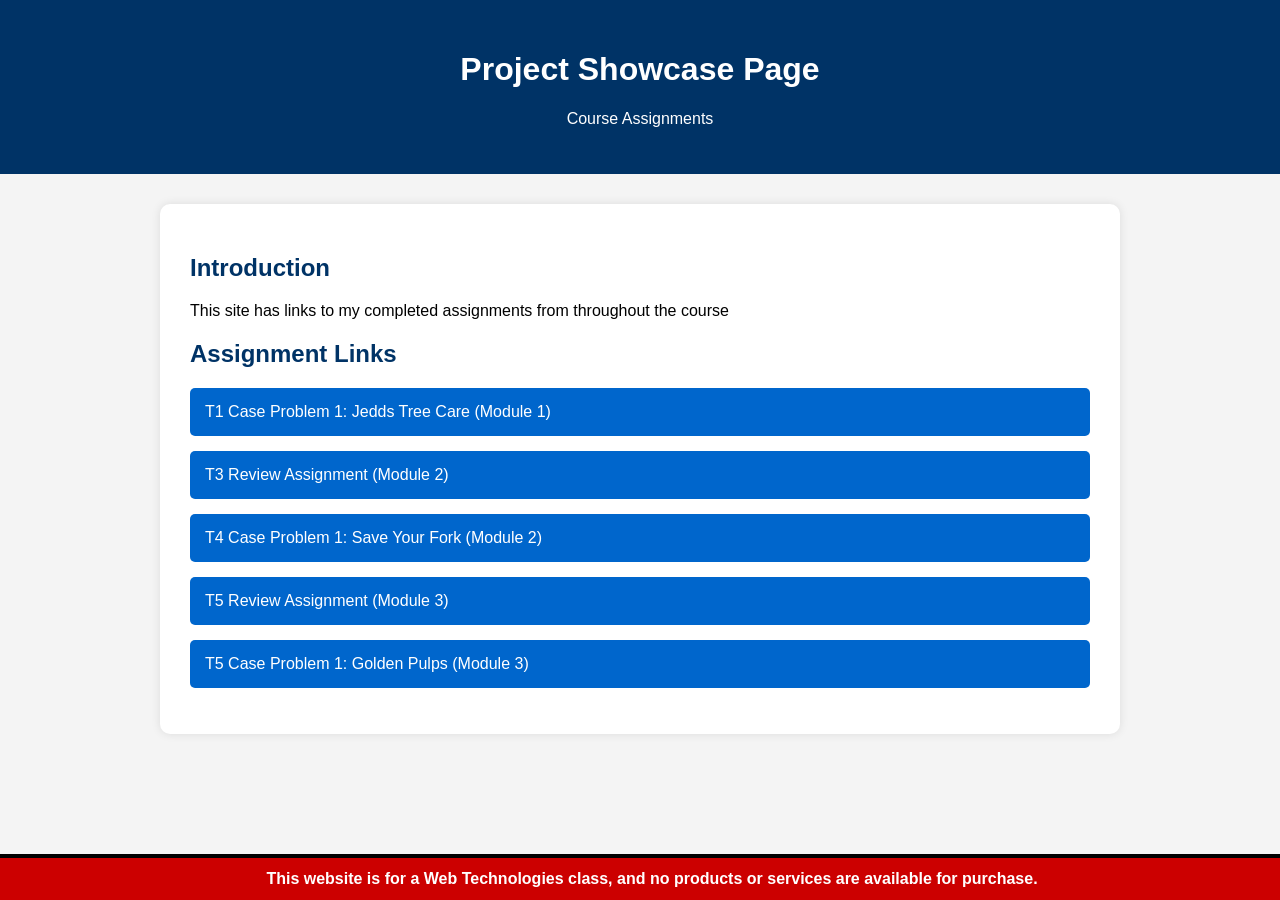
<file: index.html>
<html lang="en">
<head>
<meta charset="UTF-8">
<meta name="viewport" content="width=device-width, initial-scale=1.0">
<title>Web Technologies Portfolio</title>

<style>
    body {
        font-family: Arial, sans-serif;
        background-color: #f4f4f4;
        margin: 0;
        padding: 0;
    }

    header {
        background-color: #003366;
        color: white;
        text-align: center;
        padding: 30px;
    }

    main {
        max-width: 900px;
        margin: 30px auto;
        background: white;
        padding: 30px;
        border-radius: 10px;
        box-shadow: 0 0 10px rgba(0,0,0,.1);
    }

    h2 {
        color: #003366;
    }

    ul {
        list-style-type: none;
        padding: 0;
    }

    li {
        margin: 15px 0;
    }

    a {
        display: block;
        background-color: #0066cc;
        color: white;
        text-decoration: none;
        padding: 15px;
        border-radius: 5px;
        transition: background-color 0.3s;
    }

    a:hover {
        background-color: #004c99;
    }

    footer {
        position: fixed;
        bottom: 0;
        width: 100%;
        background-color: #cc0000;
        color: white;
        text-align: center;
        padding: 12px;
        font-weight: bold;
        border-top: 4px solid black;
    }
</style>
</head>

<body>

<header>
    <h1>Project Showcase Page</h1>
    <p>Course Assignments</p>
</header>

<main>

    <h2>Introduction</h2>

    <p>
        This site has links to my completed assignments from throughout the course
    </p>

    <h2>Assignment Links</h2>

 <ul>
    <li>
        <a href="T1/index.html">
            T1 Case Problem 1: Jedds Tree Care (Module 1)
        </a>
    </li>

    <li>
        <a href="T3/index.html">
            T3 Review Assignment (Module 2)
        </a>
    </li>

    <li>
        <a href="T4/index.html">
            T4 Case Problem 1: Save Your Fork (Module 2)
        </a>
    </li>

    <li>
        <a href="T5%20Review/index.html">
            T5 Review Assignment (Module 3)
        </a>
    </li>

    <li>
        <a href="T5/index.html">
            T5 Case Problem 1: Golden Pulps (Module 3)
        </a>
    </li>
</ul>

</main>

<footer>
    This website is for a Web Technologies class, and no products or services are available for purchase.
</footer>

</body>
<html>
</file>
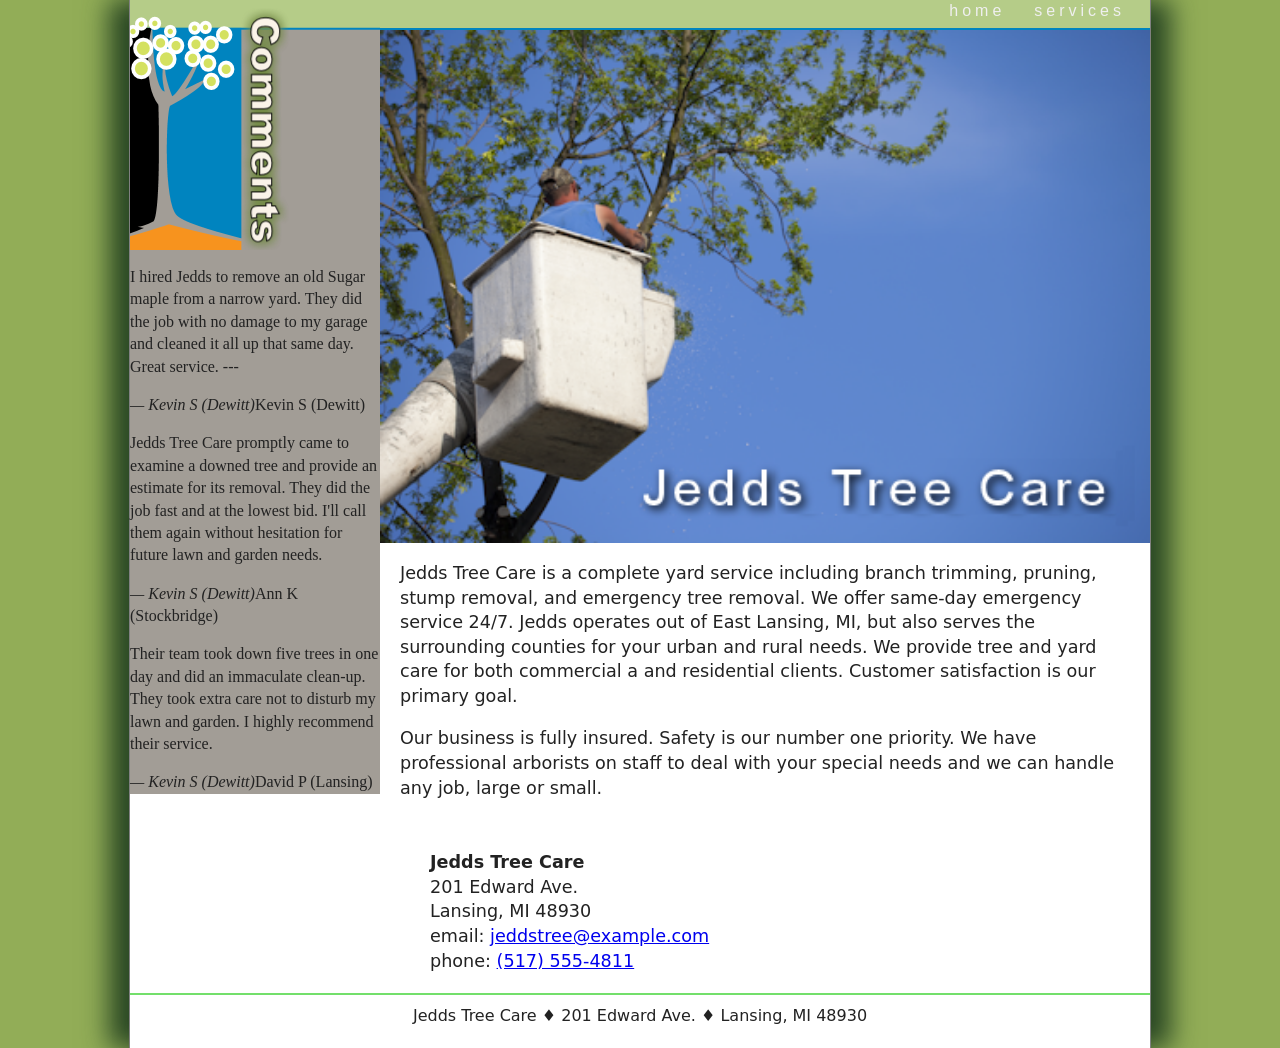
<file: T1/index.html>
<!doctype html>
<html lang="en">
<head>
    <meta charset="UTF-8">
    <title>Jedds Tree Care</title>
   
    <link href="jtc_base.css" rel="stylesheet">
    <link href="jtc_layout.css" rel="stylesheet">
</head>

</body>

    <header>
        <nav>
            <ul>
                <li><a href="jtc_index.html">home</a></li>
                <li><a href="jtc_services.html">services</a></li>
            </ul>
        </nav>
    </header>

    <aside>   
    
        <img src="jtc_comments.png" alt="Comments">

        <blackquote>
            <p>
                I hired Jedds to remove an old Sugar maple from a narrow yard. 
                They did the job with no damage to my garage and cleaned it all up 
                that same day. Great service.
---         </p>
                <cite>&mdash; Kevin S (Dewitt)</cite>Kevin S (Dewitt)
        </blackquote>

        <blackquote>
        
            <p>
                Jedds Tree Care promptly came to examine a downed tree and provide 
                an estimate for its removal. They did the job fast and at the lowest bid. 
                I'll call them again without hesitation for future lawn and garden needs.
            </p>
                <cite>&mdash; Kevin S (Dewitt)</cite>Ann K (Stockbridge)
        </blackquote>

        <blackquote>

            <p>
                Their team took down five trees in one day and did an immaculate clean-up. 
                They took extra care not to disturb my lawn and garden. I highly recommend 
                their service.
            </p>
                <cite>&mdash; Kevin S (Dewitt)</cite>David P (Lansing)
        </blackquote>

        



    </aside>

    <article>
 <header>
        <img src="jtc_photo1.png" alt="Jedds Tree Care">
    </header>

    <p>
        Jedds Tree Care is a complete yard service including branch trimming, pruning, 
        stump removal, and emergency tree removal. We offer same-day emergency service 24/7. 
        Jedds operates out of East Lansing, MI, but also serves the surrounding counties 
        for your urban and rural needs. We provide tree and yard care for both commercial 
a       and residential clients. Customer satisfaction is our primary goal.
    </p>

    <p>
        Our business is fully insured. Safety is our number one priority. We have 
        professional arborists on staff to deal with your special needs and we can 
        handle any job, large or small.
    </p>

    <address>
        <strong>Jedds Tree Care</strong><br>
        201 Edward Ave.<br>
        Lansing, MI 48930<br>
        email:
        <a href="mailto:jeddstree@example.com">
            jeddstree@example.com
        </a><br>
        phone:
        <a href="tel:+15175554811">
            (517) 555-4811
        </a>
    </address>
        
    </article>

    <footer>
    Jedds Tree Care &#9830; 201 Edward Ave. &#9830; Lansing, MI 48930
</footer>

</body>
</html>
<!--
    New Perspectives on HTML5 and CSS3, 8th Edition
    Tutorial 1
    Case Problem 1
    
    Jedds Tree Care Home Page
    Author: Alejandro Cueto
    Date:   5/25/26

    Filename: jtc_index.html
   -->

</head>

<body>

</body>

</html>
</file>
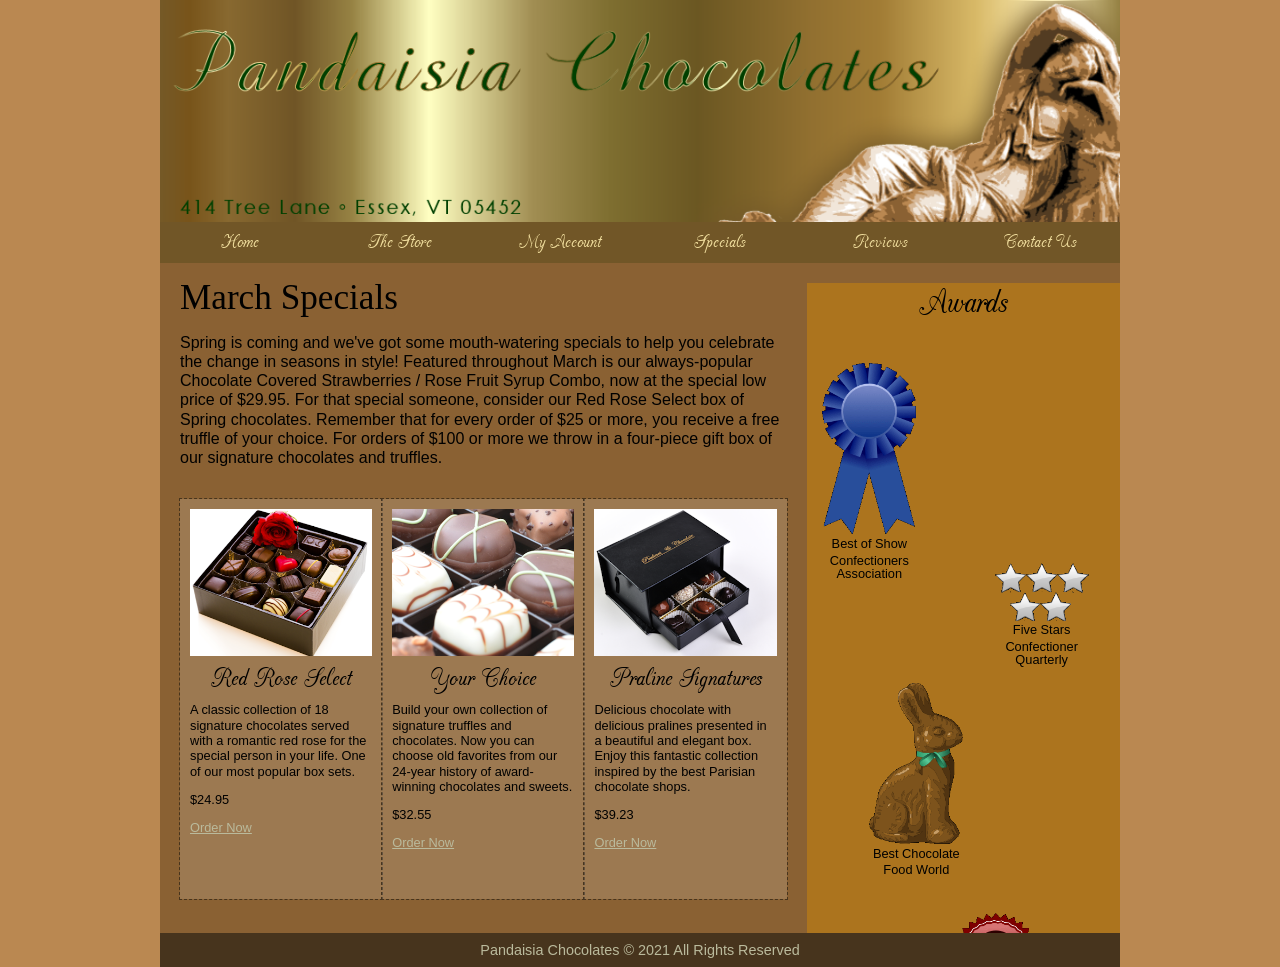
<file: T3/index.html>
<!DOCTYPE html>
<html lang="en">
<head>
   <meta charset="utf-8">
   <title>PC Specials</title>

   <link rel="stylesheet" href="pc_reset2.css">
   <link rel="stylesheet" href="pc_styles4.css">
   <link rel="stylesheet" href="pc_specials.css">
</head>
   <!--
   New Perspectives on HTML5 and CSS3, 8th Edition
   Tutorial 3
   Review Assignment
   
   Pandaisia Chocolates March Specials
   Author: Alejandro Cueto
   Date:   5/25/26
   
   Filename: pc_specials.html
   -->
   <meta charset="utf-8" />
   <title>Pandaisia Chocolates Monthly Specials</title>

</head>

<body>
   <header>
      <img src="pc_logo.png" alt="Pandaisia Chocolates" />
      <nav class="horizontal">
         <ul>
            <li><a href="pc_home.html">Home</a></li>
            <li><a href="#">The Store</a></li>
            <li><a href="#">My Account</a></li>
            <li><a href="#">Specials</a></li>
            <li><a href="#">Reviews</a></li>
            <li><a href="#">Contact Us</a></li>
         </ul>
      </nav>
   </header>
   
   <section id="main">
         <article id="intro">
            <h1>March Specials</h1>
            <p>Spring is coming and we've got some mouth-watering specials to help you celebrate
               the change in seasons in style! Featured throughout March is our always-popular
               Chocolate Covered Strawberries / Rose Fruit Syrup Combo, now at the special low
               price of $29.95. For that special someone, consider our Red Rose Select box of 
               Spring chocolates. Remember that for every order of $25 or more,
               you receive a free truffle of your choice. For orders of $100 or more we throw
               in a four-piece gift box of our signature chocolates and truffles.</p>
         </article>
         <section id="sub">
            <div class="specials">
               <img src="pc_photo7.png" alt="" />
               <h1>Red Rose Select</h1>
               <p>A classic collection of 18 signature chocolates served with a romantic 
                  red rose for the special person in your life. One of our most popular
                  box sets.</p>
               <p>$24.95</p>
               <p><a href="#">Order Now</a></p>
            </div>
            <div class="specials">
               <img src="pc_photo8.png" alt="" />
               <h1>Your Choice</h1>
               <p>Build your own collection of signature truffles
                  and chocolates. Now you can choose old favorites from our 24-year history
                  of award-winning chocolates and sweets.</p>
               <p>$32.55</p>
               <p><a href="#">Order Now</a></p>
            </div>
            <div class="specials">
               <img src="pc_photo9.png" alt="" />
               <h1>Praline Signatures</h1>
               <p>Delicious chocolate with delicious pralines presented in a beautiful
                  and elegant box. Enjoy this fantastic collection inspired by the best
                  Parisian chocolate shops.</p>
               <p>$39.23</p>
               <p><a href="#">Order Now</a></p>
            </div>
         </section>
      </section>
   
      <aside>
         <h1>Awards</h1>
         <div id="award1">
            <img src="pc_award1.png" alt="" />
            <p>Best of Show</p>
            <p>Confectioners Association</p>
         </div>
         <div id="award2">
            <img src="pc_award2.png" alt="" />
            <p>Five Stars</p>
            <p>Confectioner Quarterly</p>
         </div>
         <div id="award3">
            <img src="pc_award3.png" alt="" />
            <p>Best Chocolate</p>
            <p>Food World</p>
         </div>
         <div id="award4">
            <img src="pc_award4.png" alt="" />
            <p>Best Chocolate</p>
            <p>Choco-Fest</p>
         </div>
         <div id="award5">
            <img src="pc_award4.png" alt="" />
            <p>Best Dessert</p>
            <p>Choco-Fest</p>
         </div>
      </aside>
   
   <footer>
      Pandaisia Chocolates &copy; 2021 All Rights Reserved
   </footer>
</body>
</html>
</file>
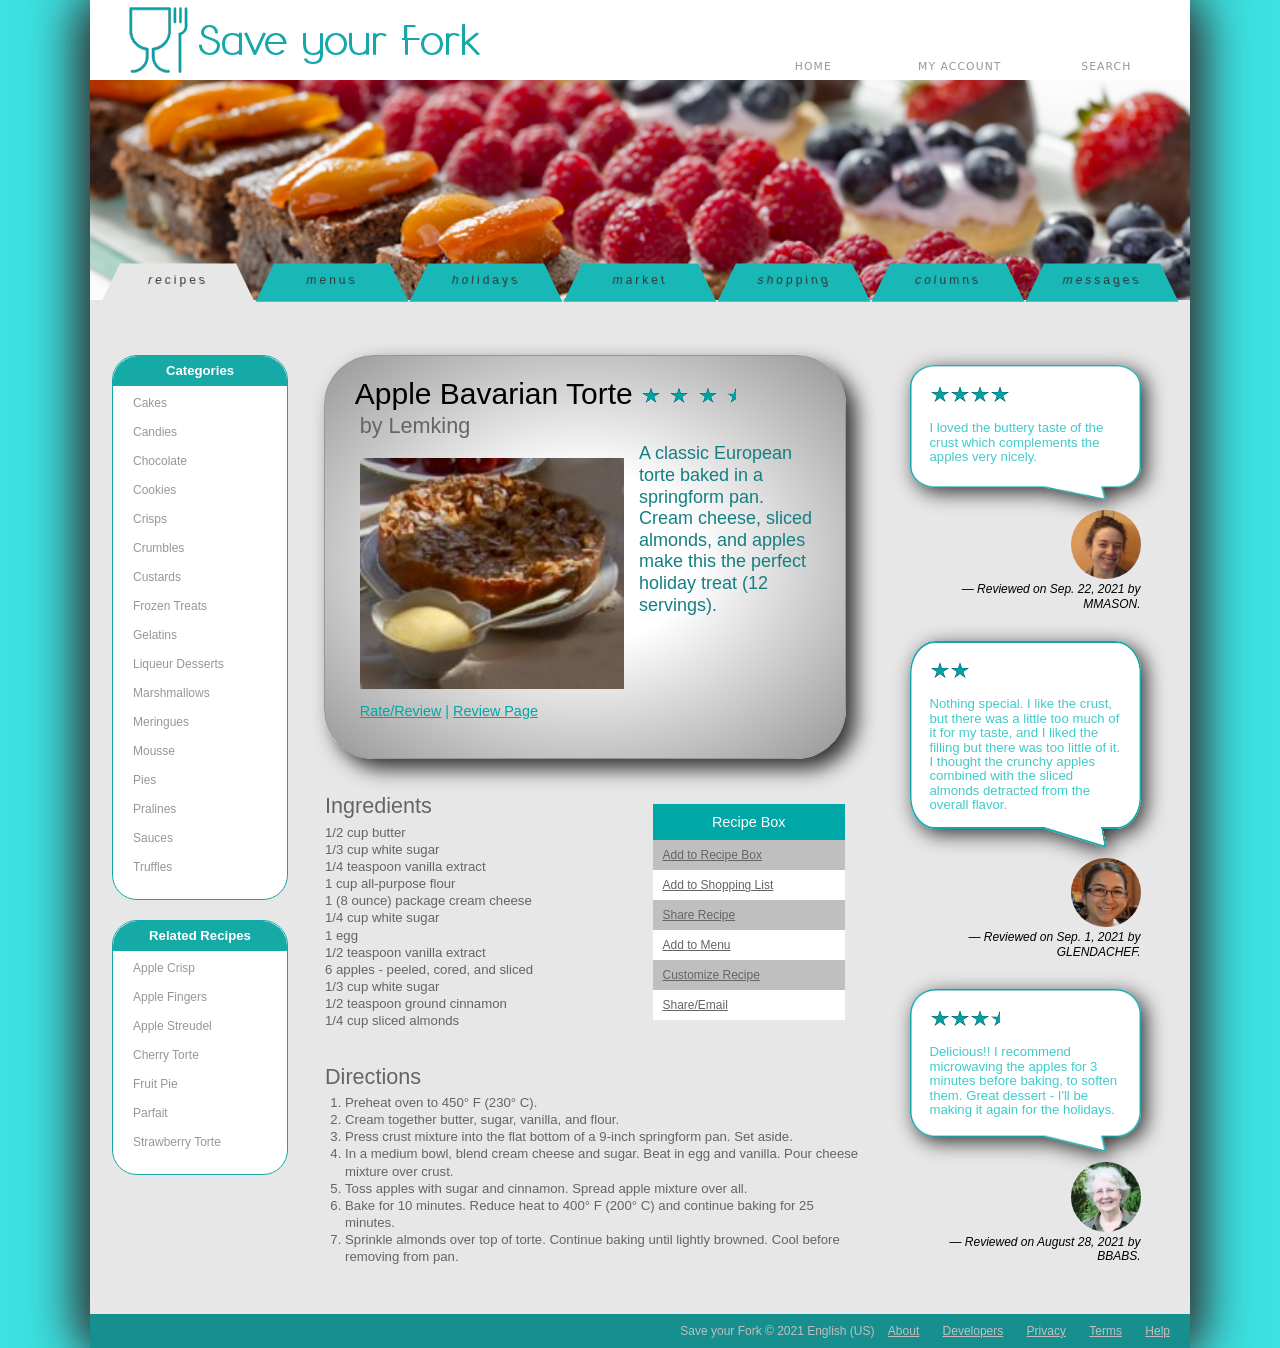
<file: T4/index.html>
<!DOCTYPE html>
<html lang="en">
<head>

<link href="sf_base.css" rel="stylesheet" />
<link href="sf_layout.css" rel="stylesheet" />
<link href="sf_effects.css" rel="stylesheet" />
   <!--
    New Perspectives on HTML5 and CSS3, 8th Edition
    Tutorial 4
    Case Problem 1
    
    Save your Fork Sample Recipe
    Author: Alejandro Cueto
    Date:    5/26/26

    Filename: sf_torte.html
   -->
   
   <meta charset="utf-8" />
   <title>Save your Fork: Apple Bavarian Torte</title>

</head>

<body>
   <header>
      <img src="sf_logo.png" alt="Save your Fork" />
      <nav class="toplinks">
         <ul>
            <li><a href="#">HOME</a></li>
            <li><a href="#">MY ACCOUNT</a></li>
            <li><a href="#">SEARCH</a></li>
         </ul>
      </nav>
      <nav class="tabs">
         <ul>
            <li><a href="#">recipes</a></li>
            <li><a href="#">menus</a></li>
            <li><a href="#">holidays</a></li>
            <li><a href="#">market</a></li>
            <li><a href="#">shopping</a></li>
            <li><a href="#">columns</a></li>
            <li><a href="#">messages</a></li>
         </ul>
      </nav>
   </header>
   <section id="left">
      <nav class="vertical">
         <h1>Categories</h1>
         <ul>
            <li><a href="#">Cakes</a></li>
            <li><a href="#">Candies</a></li>
            <li><a href="#">Chocolate</a></li>
            <li><a href="#">Cookies</a></li>
            <li><a href="#">Crisps</a></li>
            <li><a href="#">Crumbles</a></li>
            <li><a href="#">Custards</a></li>
            <li><a href="#">Frozen Treats</a></li>
            <li><a href="#">Gelatins</a></li>
            <li><a href="#">Liqueur Desserts</a></li>
            <li><a href="#">Marshmallows</a></li>
            <li><a href="#">Meringues</a></li>
            <li><a href="#">Mousse</a></li>
            <li><a href="#">Pies</a></li>
            <li><a href="#">Pralines</a></li>
            <li><a href="#">Sauces</a></li>
            <li><a href="#">Truffles</a></li>
         </ul>
      </nav>
      <nav class="vertical">
         <h1>Related Recipes</h1>
         <ul>
            <li><a href="#">Apple Crisp</a></li>
            <li><a href="#">Apple Fingers</a></li>
            <li><a href="#">Apple Streudel</a></li>
            <li><a href="#">Cherry Torte</a></li>
            <li><a href="#">Fruit Pie</a></li>
            <li><a href="#">Parfait</a></li>
            <li><a href="#">Strawberry Torte</a></li>
         </ul>
      </nav>
   </section>
   <section id="center">
      <article>
         <header>
            <h1>Apple Bavarian Torte 
                <img src="sf_star.png" alt="3 1/2 stars" /> 
                <img src="sf_star.png" alt="" /> 
                <img src="sf_star.png" alt="" /> 
                <img src="sf_halfstar.png" alt="" />
            </h1>
            <h2>by Lemking</h2>
         </header>
         <img id="dishimg" src="sf_torte.png" alt="Torte image" />
         <p>A classic European torte baked in a springform pan. Cream cheese, 
            sliced almonds, and apples make this the perfect holiday treat 
            (12 servings).</p>
         <p><a href="#">Rate/Review</a> | <a href="#">Review Page</a></p>
      </article>
      <aside>
         <h1>Recipe Box</h1>
         <ul>
            <li><a href="#">Add to Recipe Box</a></li>
            <li><a href="#">Add to Shopping List</a></li>
            <li><a href="#">Share Recipe</a></li>
            <li><a href="#">Add to Menu</a></li>
            <li><a href="#">Customize Recipe</a></li>
            <li><a href="#">Share/Email</a></li>
         </ul>
      </aside>
      <h2>Ingredients</h2>
      <ul>
         <li>1/2 cup butter</li>
         <li>1/3 cup white sugar</li>
         <li>1/4 teaspoon vanilla extract</li>
         <li>1 cup all-purpose flour</li>
         <li>1 (8 ounce) package cream cheese</li>
         <li>1/4 cup white sugar</li>
         <li>1 egg</li>
         <li>1/2 teaspoon vanilla extract</li>
         <li>6 apples - peeled, cored, and sliced</li>
         <li>1/3 cup white sugar</li>
         <li>1/2 teaspoon ground cinnamon</li>
         <li>1/4 cup sliced almonds</li>
      </ul>
      <h2>Directions</h2>
      <ol>
         <li>Preheat oven to 450&deg; F (230&deg; C).</li>
         <li>Cream together butter, sugar, vanilla, and flour.</li>
         <li>Press crust mixture into the flat bottom of a 9-inch springform pan. 
            Set aside.</li>
         <li>In a medium bowl, blend cream cheese and sugar. Beat in egg and vanilla.
            Pour cheese mixture over crust.</li>
         <li>Toss apples with sugar and cinnamon. Spread apple 
            mixture over all.</li>
         <li>Bake for 10 minutes. Reduce heat to 400&deg; F (200&deg; C) and continue 
            baking for 25 minutes.</li>
         <li>Sprinkle almonds over top of torte. Continue baking until lightly browned.
            Cool before removing from pan.</li>
      </ol>
   </section>
   <section id="right">
      <blockquote>
         <p><img src="sf_star.png" alt="4 stars" /><img src="sf_star.png" alt="" /><img src="sf_star.png" alt="" /><img src="sf_star.png" alt="" /></p>
         <p>I loved the buttery taste of the crust which complements the apples 
            very nicely.</p>
      </blockquote>
      <cite> <img src="sf_reviewer1.png" alt="" /><br />
      &mdash; Reviewed on Sep. 22, 2021 by MMASON. </cite>
      <blockquote>
         <p><img src="sf_star.png" alt="2 stars" /><img src="sf_star.png" alt="" /></p>
         <p>Nothing special. I like the crust, but there was a little too much 
            of it for my taste, and I liked the filling but there was too little 
            of it. I thought the crunchy apples combined with the sliced almonds 
            detracted from the overall flavor.</p>
      </blockquote>
      <cite> <img src="sf_reviewer2.png" alt="" /><br />
      &mdash; Reviewed on Sep. 1, 2021 by GLENDACHEF. </cite>
      <blockquote>
         <p><img src="sf_star.png" alt="3 1/2 stars" /><img src="sf_star.png" alt="" /><img src="sf_star.png" alt="" /><img src="sf_halfstar.png" alt="" /></p>
         <p>Delicious!! I recommend microwaving the apples for 3 minutes 
            before baking, to soften them. Great dessert - I'll be making it again 
            for the holidays.</p>
      </blockquote>
      <cite> <img src="sf_reviewer3.png" alt="" /><br />
      &mdash; Reviewed on August 28, 2021 by BBABS. </cite> </section>
   <footer>
      Save your Fork &copy; 2021 English (US) <span> <a href="#">About</a> <a href="#">Developers</a> <a href="#">Privacy</a> <a href="#">Terms</a> <a href="#">Help</a> </span>
   </footer>
</body>
</html>
</file>
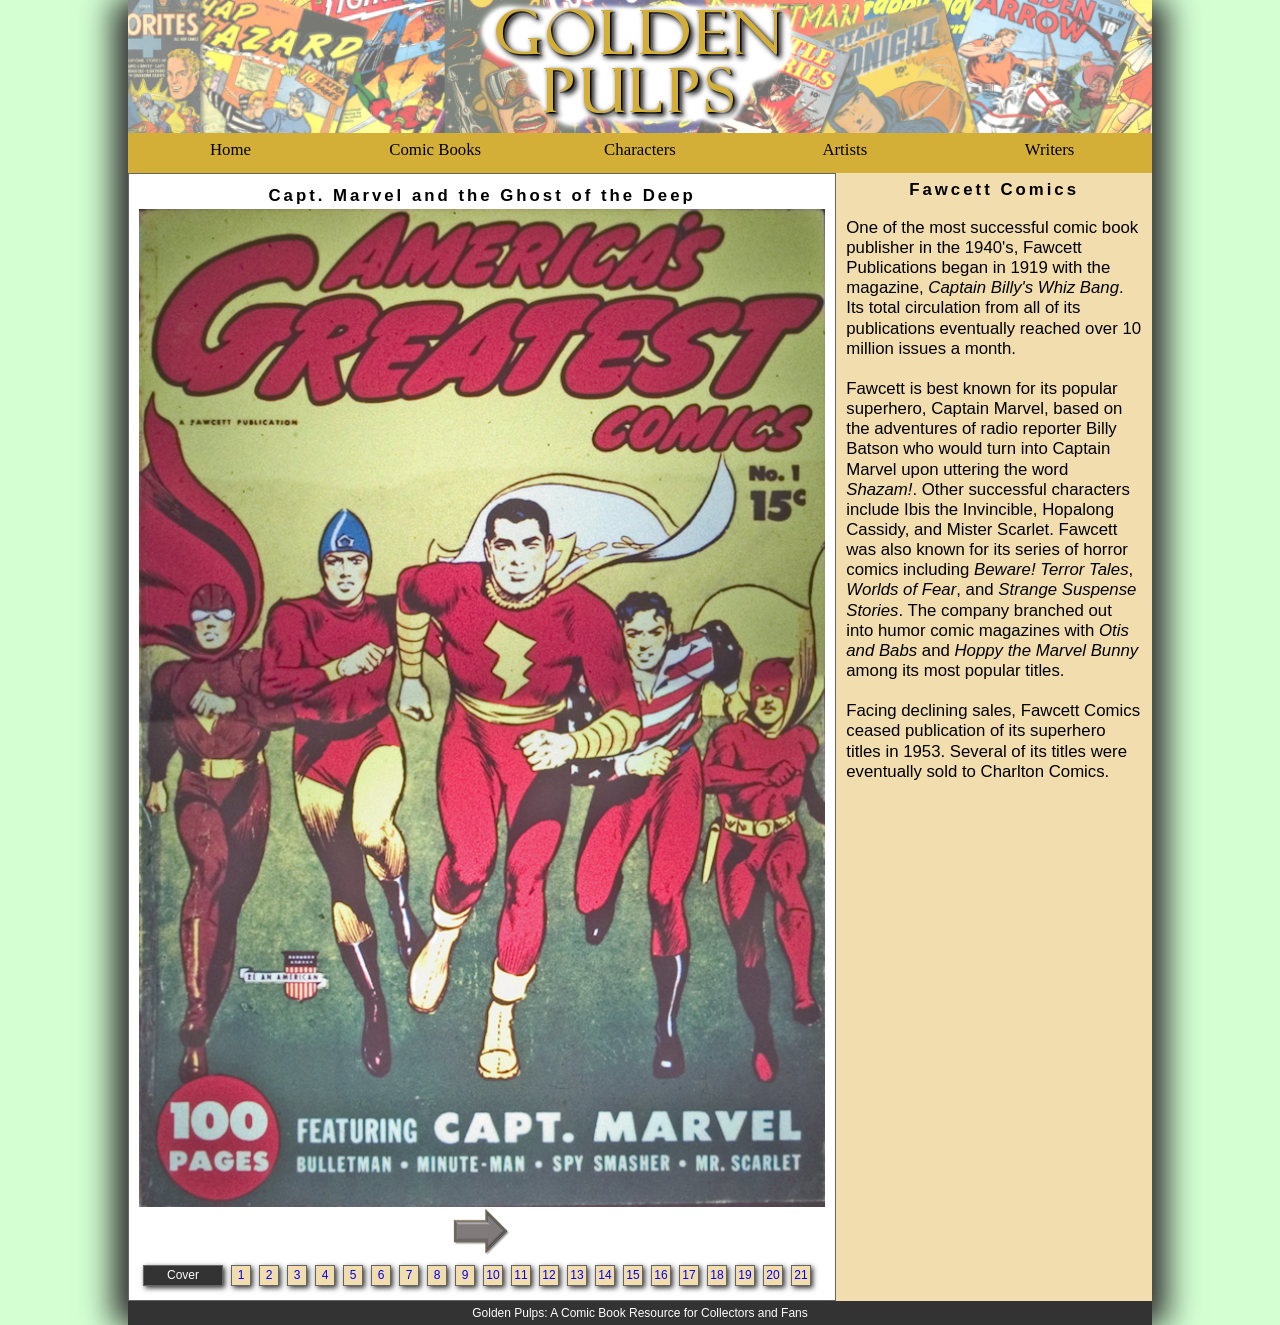
<file: T5/index.html>
<!DOCTYPE html>
<html>
<head>
   <!--
      New Perspectives on HTML5 and CSS3, 7th Edition
      Tutorial 5
      Case Problem 1

      Ghost of the Deep Cover Page
      Author: Alejandro Cueto
      Date: 6/13/26

      Filename: gp_cover.html
   -->

   <meta charset="utf-8" />
   <meta name="viewport" content="width=device-width, initial-scale=1.0">

   <title>Ghost of the Deep Cover Page</title>

   <link href="gp_reset.css" rel="stylesheet" />
   <link href="gp_layout.css" rel="stylesheet" media="screen" />
   <link href="gp_print.css" rel="stylesheet" media="print" />
</head>
   <meta charset="utf-8" />
   <meta name="viewport" content="width=device-width, initial-scale=1.0">

   <title>Golden Pulps</title>

   <link href="gp_reset.css" rel="stylesheet" />
   <link href="gp_layout.css" rel="stylesheet" media="screen" />
   <link href="gp_print.css" rel="stylesheet" media="print" />
</head>
<body>
   <header>
      <img src="gp_logo.png" alt="Golden Pulp" />
   </header>
   
   <nav class="horizontal">
      <ul>
         <li><a href="#">Home</a></li>
         <li><a href="#">Comic Books</a></li>
         <li><a href="#">Characters</a></li>
         <li><a href="#">Artists</a></li>
         <li><a href="#">Writers</a></li>
      </ul>
   </nav>
   
   <section id="sheet">
      <h1>Capt. Marvel and the Ghost of the Deep</h1>
      
      <img src="gp_panel01.png" class="panel size1" alt="" /> 
      
      <footer>
         <nav id="arrows">
         <a href="gp_page1.html"><img src="gp_next.png" alt="next" /></a>
         </nav>

         <nav id="pages">
            <a href="gp_cover.html" id="current">Cover</a>
            <a href="gp_page1.html"> 1 </a><a href="gp_page2.html"> 2 </a><a href="gp_page3.html"> 3 </a>
            <a href="#"> 4 </a><a href="gp_page2.html"> 5 </a><a href="#"> 6 </a>   
            <a href="#"> 7 </a><a href="gp_page2.html"> 8 </a><a href="#"> 9 </a>  
            <a href="#"> 10 </a><a href="gp_page2.html"> 11 </a><a href="#"> 12 </a>  
            <a href="#"> 13 </a><a href="gp_page2.html"> 14 </a><a href="#"> 15 </a>  
            <a href="#"> 16 </a><a href="gp_page2.html"> 17 </a><a href="#"> 18 </a>  
            <a href="#"> 19 </a><a href="gp_page2.html"> 20 </a><a href="#"> 21 </a>               
         </nav> 
      </footer>
      
   </section>
     
   <article>
      <h1>Fawcett Comics</h1>
      <p>One of the most successful comic book publisher in the 1940's, Fawcett Publications 
         began in 1919 with the magazine, <cite>Captain Billy's Whiz Bang</cite>. Its total
         circulation from all of its publications eventually reached over 10 million issues
         a month.</p>
      <p>Fawcett is best known for its popular superhero, Captain Marvel, based on the
         adventures of radio reporter Billy Batson who would turn into Captain Marvel
         upon uttering the word <em>Shazam!</em>. Other successful characters include
         Ibis the Invincible, Hopalong Cassidy, and Mister Scarlet. Fawcett was also known 
         for its series of horror comics including <cite>Beware! Terror Tales</cite>, 
         <cite>Worlds of Fear</cite>, and <cite>Strange Suspense Stories</cite>. The
         company branched out into humor comic magazines with <cite>Otis and Babs</cite> 
         and <cite>Hoppy the Marvel Bunny</cite> among its most popular titles.</p>
      <p>Facing declining sales, Fawcett Comics ceased publication of its superhero
         titles in 1953. Several of its titles were eventually sold to Charlton
         Comics.</p>
   </article>
   
   <footer>
      Golden Pulps: A Comic Book Resource for Collectors and Fans
   </footer>
</body>
</html>
</file>
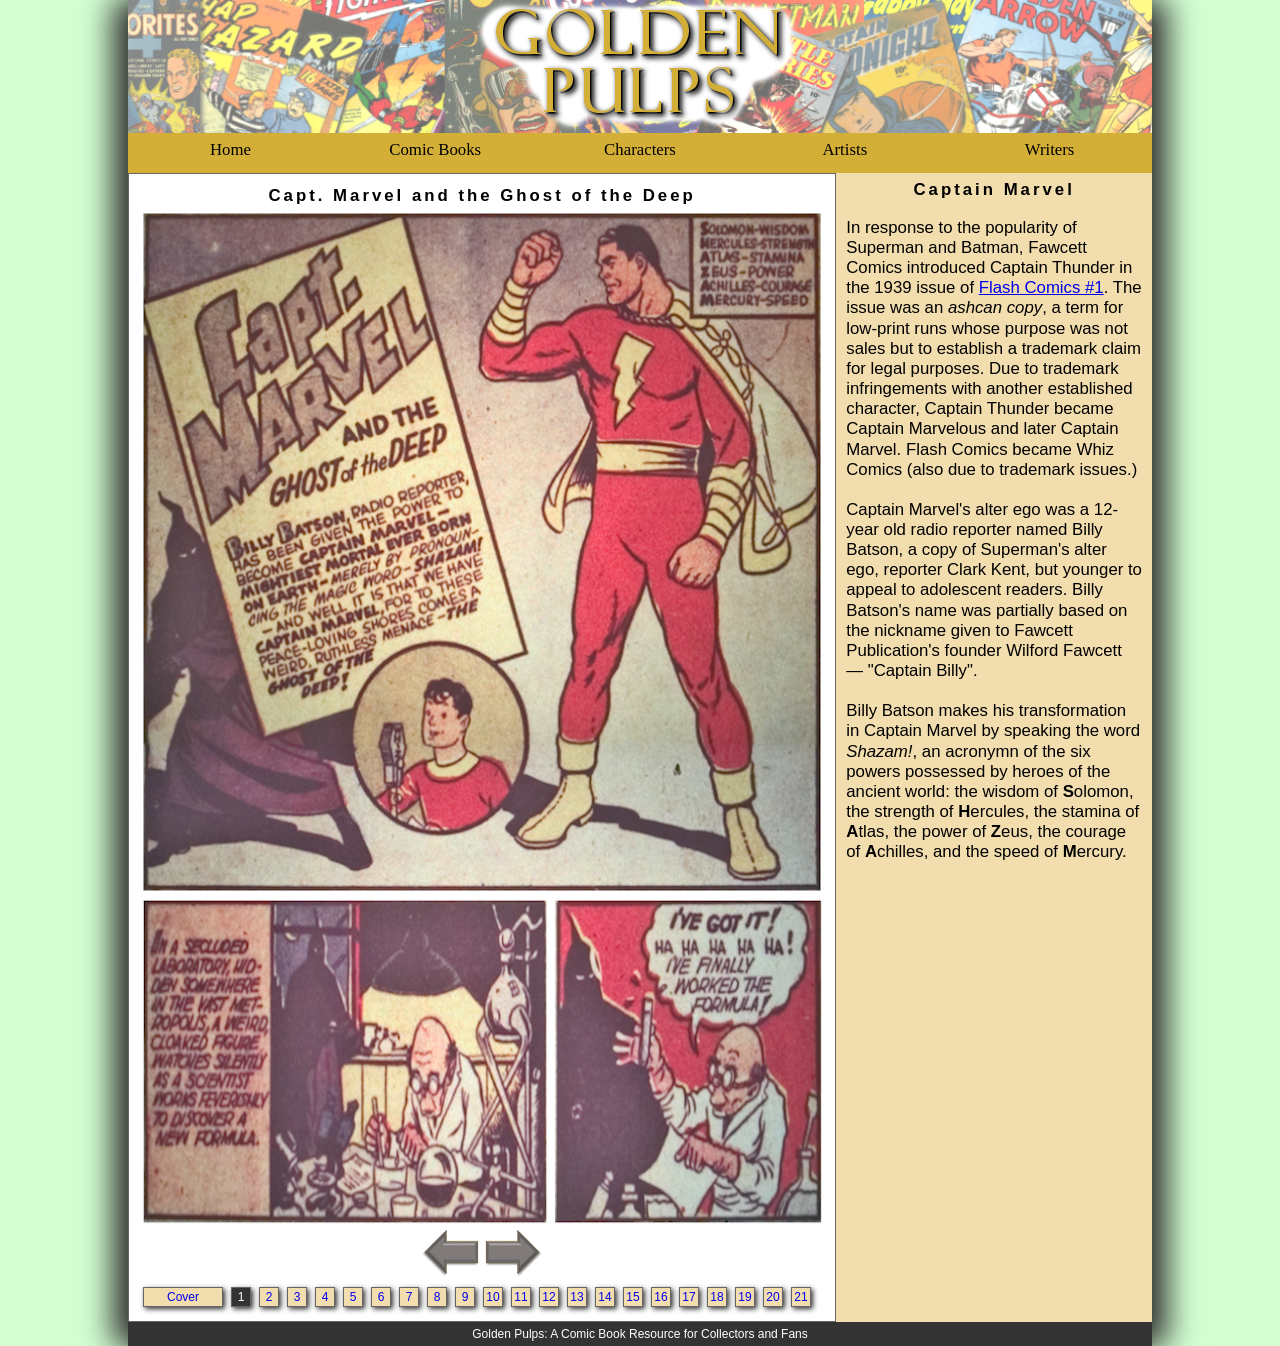
<file: T5/gp_page1.html>
<!DOCTYPE html>
<html>
<head>
   <!--
          New Perspectives on HTML5 and CSS3, 7th Edition
          Tutorial 5
          Case Problem 1
          
          Ghost of the Deep Page 1
          Author: Alejandro Cueto
          Date:   6/13/26  
      
          Filename: gp_page1.html
         -->
   
   <title>Ghost of the Deep Page 1</title>
   <meta charset="utf-8" />
   <meta charset="utf-8" />
   <meta name="viewport" content="width=device-width, initial-scale=1.0">

   <title>Golden Pulps</title>

   <link href="gp_reset.css" rel="stylesheet" />
   <link href="gp_layout.css" rel="stylesheet" media="screen" />
   <link href="gp_print.css" rel="stylesheet" media="print" />
</head>

<body>
   <header>
      <img src="gp_logo.png" alt="Golden Pulp" />
   </header>
   
   <nav class="horizontal">
      <ul>
         <li><a href="#">Home</a></li>
         <li><a href="#">Comic Books</a></li>
         <li><a href="#">Characters</a></li>
         <li><a href="#">Artists</a></li>
         <li><a href="#">Writers</a></li>
      </ul>
   </nav>
   
   <section id="sheet">
      <h1>Capt. Marvel and the Ghost of the Deep</h1>
      
      <img src="gp_panel02.png" class="panel size1" alt="" /> 
      <img src="gp_panel03.png" class="panel size2" alt="" /> 
      <img src="gp_panel04.png" class="panel size3" alt="" /> 
      
      <footer>
         <nav id="arrows">
         <a href="gp_cover.html"><img src="gp_prev.png" alt="prev" /></a>
         <a href="gp_page2.html"><img src="gp_next.png" alt="next" /></a>
         </nav>

         <nav id="pages">
            <a href="gp_cover.html">Cover</a>
            <a href="gp_page1.html" id="current"> 1 </a><a href="gp_page2.html"> 2 </a><a href="gp_page3.html"> 3 </a>
            <a href="#"> 4 </a><a href="#"> 5 </a><a href="#"> 6 </a>   
            <a href="#"> 7 </a><a href="#"> 8 </a><a href="#"> 9 </a>  
            <a href="#"> 10 </a><a href="#"> 11 </a><a href="#"> 12 </a>  
            <a href="#"> 13 </a><a href="#"> 14 </a><a href="#"> 15 </a>  
            <a href="#"> 16 </a><a href="#"> 17 </a><a href="#"> 18 </a>  
            <a href="#"> 19 </a><a href="#"> 20 </a><a href="#"> 21 </a>               
         </nav> 
      </footer>
      
   </section>
     
   <article>
      <h1>Captain Marvel</h1>
      <p>In response to the popularity of Superman and Batman, Fawcett Comics introduced
         Captain Thunder in the 1939 issue of <a href="#">Flash Comics #1</a>. The issue
         was an <em>ashcan copy</em>, a term for low-print runs whose purpose was not sales
         but to establish a trademark claim for legal purposes. Due to trademark infringements 
         with another established character, Captain Thunder became Captain Marvelous and later
         Captain Marvel. Flash Comics became Whiz Comics (also due to trademark issues.)</p>
      <p>Captain Marvel's alter ego was a 12-year old radio reporter named Billy Batson, a
         copy of Superman's alter ego, reporter Clark Kent, but younger to appeal to adolescent
         readers. Billy Batson's name was partially based on the nickname given to Fawcett Publication's
         founder Wilford Fawcett &mdash; "Captain Billy".</p>
      <p>Billy Batson makes his transformation in Captain Marvel by speaking the word <em>Shazam!</em>,
         an acronymn of the six powers possessed by heroes of the ancient world: the wisdom of
         <strong>S</strong>olomon, the strength of <strong>H</strong>ercules, the stamina of 
         <strong>A</strong>tlas, the power of <strong>Z</strong>eus, the courage of 
         <strong>A</strong>chilles, and the speed of <strong>M</strong>ercury.</p>
   </article>
   
   <footer>
      Golden Pulps: A Comic Book Resource for Collectors and Fans
   </footer>
</body>
</html>
</file>
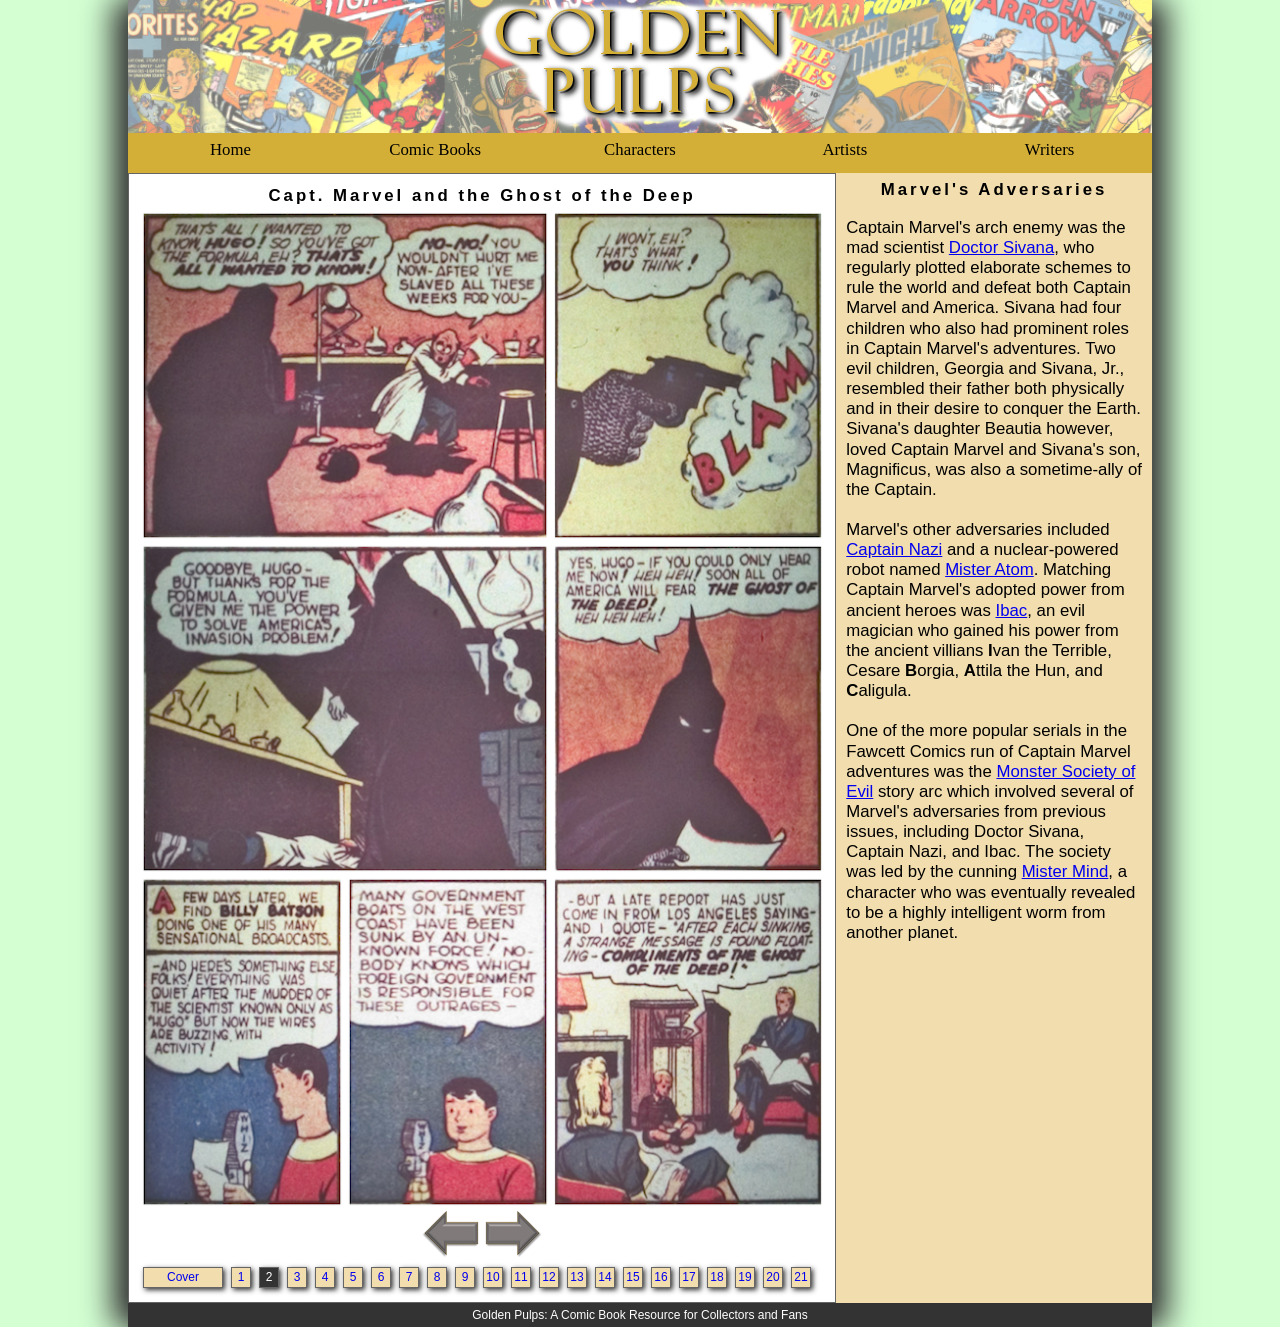
<file: T5/gp_page2.html>
<!DOCTYPE html>
<html>
<head>
   <!--
          New Perspectives on HTML5 and CSS3, 7th Edition
          Tutorial 5
          Case Problem 1
          
          Ghost of the Deep Page 2
          Author: Alejandro Cueto
          Date:   6/13/26 
      
          Filename: gp_page2.html
         -->
   
   <title>Ghost of the Deep Page 2</title>
   <meta charset="utf-8" />
   <meta charset="utf-8" />
   <meta name="viewport" content="width=device-width, initial-scale=1.0">

   <title>Golden Pulps</title>

   <link href="gp_reset.css" rel="stylesheet" />
   <link href="gp_layout.css" rel="stylesheet" media="screen" />
   <link href="gp_print.css" rel="stylesheet" media="print" />
</head>

<body>
   <header>
      <img src="gp_logo.png" alt="Golden Pulp" />
   </header>
   
   <nav class="horizontal">
      <ul>
         <li><a href="#">Home</a></li>
         <li><a href="#">Comic Books</a></li>
         <li><a href="#">Characters</a></li>
         <li><a href="#">Artists</a></li>
         <li><a href="#">Writers</a></li>
      </ul>
   </nav>
   
   <section id="sheet">
      <h1>Capt. Marvel and the Ghost of the Deep</h1>
      
      <img src="gp_panel05.png" class="panel size2" alt="" /> 
      <img src="gp_panel06.png" class="panel size3" alt="" /> 
      <img src="gp_panel07.png" class="panel size2" alt="" /> 
      <img src="gp_panel08.png" class="panel size3" alt="" /> 
      <img src="gp_panel09.png" class="panel size4" alt="" /> 
      <img src="gp_panel10.png" class="panel size4" alt="" /> 
      <img src="gp_panel11.png" class="panel size3" alt="" /> 

      
      <footer>
         <a href="gp_page1.html"><img src="gp_prev.png" alt="prev" /></a>
         <a href="gp_page3.html"><img src="gp_next.png" alt="next" /></a>
         
         <nav id="pages">
            <a href="gp_cover.html">Cover</a>
            <a href="gp_page1.html"> 1 </a><a href="gp_page2.html" id="current"> 2 </a><a href="gp_page3.html"> 3 </a>
            <a href="#"> 4 </a><a href="gp_page2.html"> 5 </a><a href="#"> 6 </a>   
            <a href="#"> 7 </a><a href="gp_page2.html"> 8 </a><a href="#"> 9 </a>  
            <a href="#"> 10 </a><a href="gp_page2.html"> 11 </a><a href="#"> 12 </a>  
            <a href="#"> 13 </a><a href="gp_page2.html"> 14 </a><a href="#"> 15 </a>  
            <a href="#"> 16 </a><a href="gp_page2.html"> 17 </a><a href="#"> 18 </a>  
            <a href="#"> 19 </a><a href="gp_page2.html"> 20 </a><a href="#"> 21 </a>               
         </nav> 
                  
      </footer>
   </section>
   
   <article>
      <h1>Marvel's Adversaries</h1>
      <p>Captain Marvel's arch enemy was the mad scientist <a href="#">Doctor Sivana</a>,
         who regularly plotted elaborate schemes to rule the world and defeat both
         Captain Marvel and America.
         Sivana had four children who also had prominent roles in Captain Marvel's adventures.
         Two evil children, Georgia and Sivana, Jr., resembled their father both physically
         and in their desire to conquer the Earth. Sivana's daughter Beautia however, loved
         Captain Marvel and Sivana's son, Magnificus, was also a sometime-ally of the
         Captain.</p>
      <p>Marvel's other adversaries included <a href="#">Captain Nazi</a> and a nuclear-powered
         robot named <a href="#">Mister Atom</a>. Matching Captain Marvel's adopted power from
         ancient heroes was <a href="#">Ibac</a>, an evil magician who gained his power from
         the ancient villians <strong>I</strong>van the Terrible, Cesare <strong>B</strong>orgia,
         <strong>A</strong>ttila the Hun, and <strong>C</strong>aligula.</p>
      <p>One of the more popular serials in the Fawcett Comics run of Captain Marvel adventures
         was the <a href="#">Monster Society of Evil</a> story arc which involved several
         of Marvel's adversaries from previous issues, including Doctor Sivana, Captain Nazi,
         and Ibac. The society was led by the cunning <a href="#">Mister Mind</a>, a character who was
         eventually revealed to be a highly intelligent worm from another planet.</p>
   </article>
   
   <footer>
      Golden Pulps: A Comic Book Resource for Collectors and Fans
   </footer>
</body>
</html>
</file>
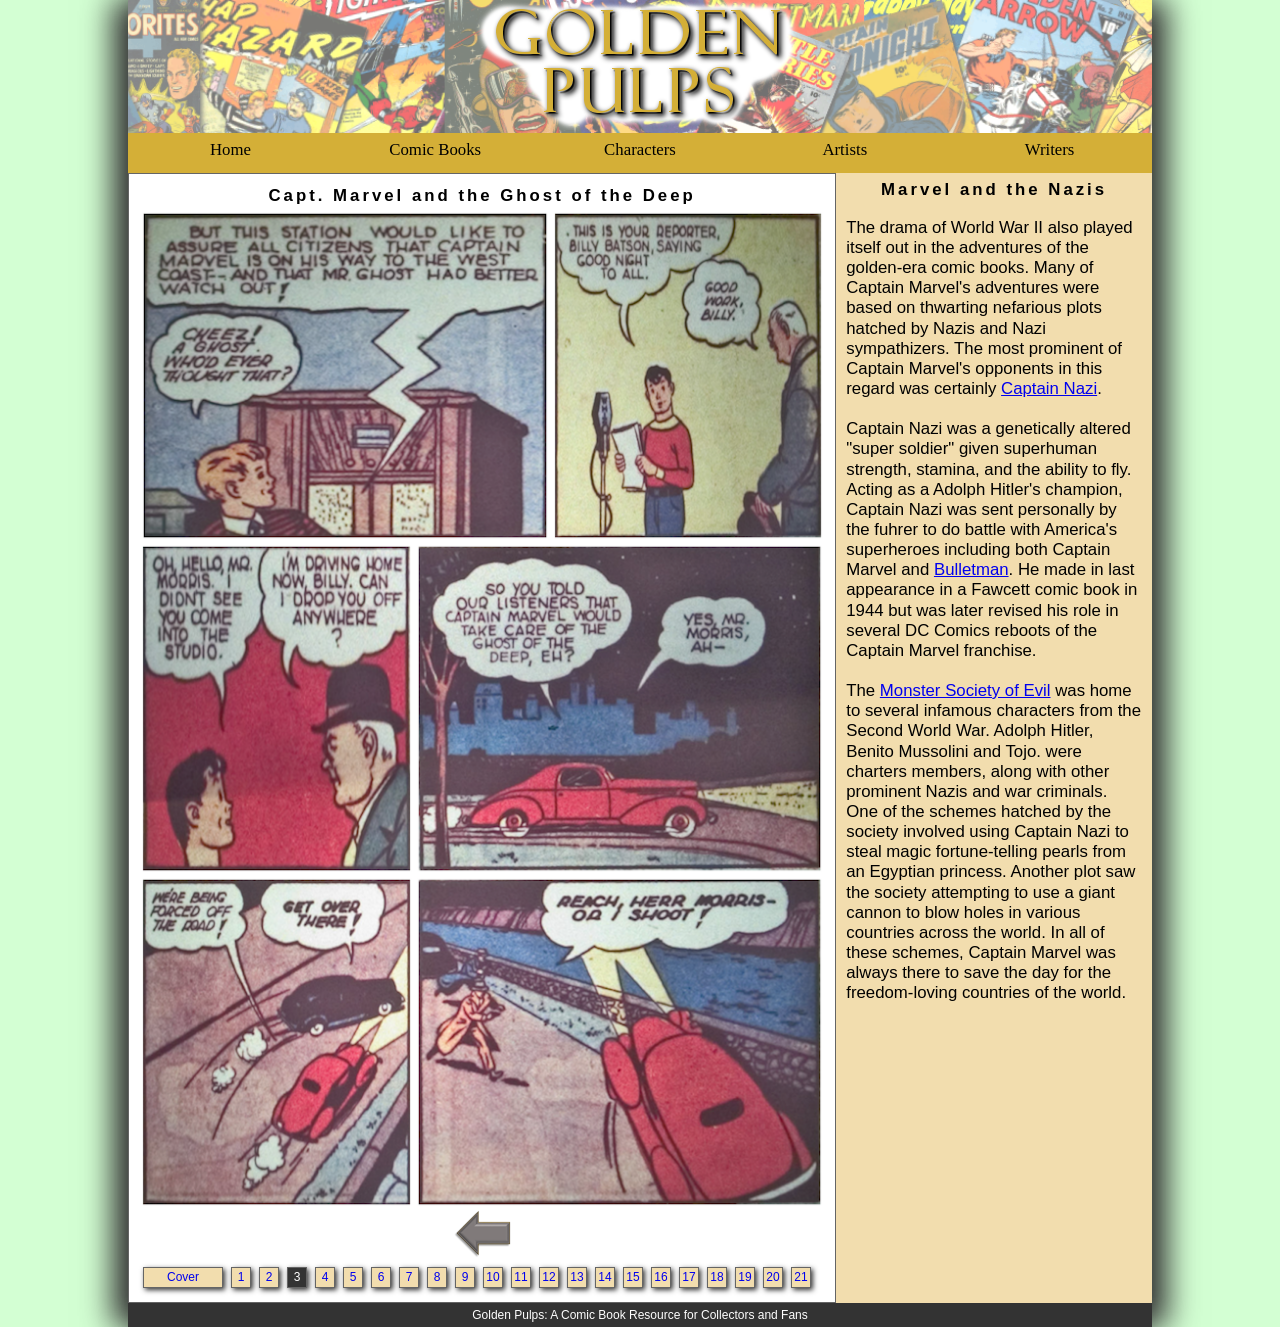
<file: T5/gp_page3.html>
<!DOCTYPE html>
<html>
<head>
   <!--
          New Perspectives on HTML5 and CSS3, 7th Edition
          Tutorial 5
          Case Problem 1
          
          Ghost of the Deep Page 3
          Author: Alejandro Cueto
          Date:   6/13/26   
      
          Filename: gp_page3.html
         -->
   
   <title>Ghost of the Deep Page 3</title>
   <meta charset="utf-8" />
   <meta charset="utf-8" />
   <meta name="viewport" content="width=device-width, initial-scale=1.0">

   <title>Golden Pulps</title>

   <link href="gp_reset.css" rel="stylesheet" />
   <link href="gp_layout.css" rel="stylesheet" media="screen" />
   <link href="gp_print.css" rel="stylesheet" media="print" />
</head>


<body>
   <header>
      <img src="gp_logo.png" alt="Golden Pulp" />
   </header>
   
   <nav class="horizontal">
      <ul>
         <li><a href="#">Home</a></li>
         <li><a href="#">Comic Books</a></li>
         <li><a href="#">Characters</a></li>
         <li><a href="#">Artists</a></li>
         <li><a href="#">Writers</a></li>
      </ul>
   </nav>
   
   <section id="sheet">
      <h1>Capt. Marvel and the Ghost of the Deep</h1>
      
      <img src="gp_panel12.png" class="panel size2" alt="" /> 
      <img src="gp_panel13.png" class="panel size3" alt="" /> 
      <img src="gp_panel14.png" class="panel size3" alt="" /> 
      <img src="gp_panel15.png" class="panel size2" alt="" />
      <img src="gp_panel16.png" class="panel size3" alt="" /> 
      <img src="gp_panel17.png" class="panel size2" alt="" /> 
      
      <footer>
         <a href="gp_page2.html"><img src="gp_prev.png" alt="prev" /></a>
         
         <nav id="pages">
            <a href="gp_cover.html">Cover</a>
            <a href="gp_page1.html"> 1 </a><a href="gp_page2.html"> 2 </a><a href="gp_page3.html" id="current"> 3 </a>
            <a href="#"> 4 </a><a href="gp_page2.html"> 5 </a><a href="#"> 6 </a>   
            <a href="#"> 7 </a><a href="gp_page2.html"> 8 </a><a href="#"> 9 </a>  
            <a href="#"> 10 </a><a href="gp_page2.html"> 11 </a><a href="#"> 12 </a>  
            <a href="#"> 13 </a><a href="gp_page2.html"> 14 </a><a href="#"> 15 </a>  
            <a href="#"> 16 </a><a href="gp_page2.html"> 17 </a><a href="#"> 18 </a>  
            <a href="#"> 19 </a><a href="gp_page2.html"> 20 </a><a href="#"> 21 </a>               
         </nav> 
                  
      </footer>
   </section>
   
   <article>
      <h1>Marvel and the Nazis</h1>
      <p>The drama of World War II also played itself out in the adventures of the golden-era
         comic books. Many of Captain Marvel's adventures were based on thwarting nefarious
         plots hatched by Nazis and Nazi sympathizers. The most prominent of Captain 
         Marvel's opponents in this regard was certainly <a href="#">Captain Nazi</a>.</p>
      <p>Captain Nazi was a genetically altered "super soldier" given superhuman strength,
         stamina, and the ability to fly. Acting as a Adolph Hitler's champion, Captain
         Nazi was sent personally by the fuhrer to do battle with America's superheroes
         including both Captain Marvel and <a href="#">Bulletman</a>. He made in last
         appearance in a Fawcett comic book in 1944 but was later revised his role in
         several DC Comics reboots of the Captain Marvel franchise.</p>
      <p>The <a href="#">Monster Society of Evil</a> was home to several infamous characters
         from the Second World War. Adolph Hitler, Benito Mussolini and Tojo.
         were charters members, along with other prominent Nazis and war criminals. 
         One of the schemes hatched by the society involved using
         Captain Nazi to steal magic fortune-telling pearls from an Egyptian princess.
         Another plot saw the society attempting to use a giant cannon to blow holes in
         various countries across the world. In all of these schemes, Captain Marvel was
         always there to save the day for the freedom-loving countries of the world.</p>
   </article>
   
   <footer>
      Golden Pulps: A Comic Book Resource for Collectors and Fans
   </footer>
</body>
</html>
</file>
<file: T1/jtc_base.css>
/*
   New Perspectives on HTML5 and CSS3, 8th Edition
   Tutorial 1
   Case Problem 1
   Filename: jtc_base.css

   This file contains the base styles used by all pages at JTC

*/


/* =============================================
	HTML5 structural elements
   =============================================
*/

article, aside, details, dl, figcaption, figure, footer, header, main, nav, section {
	display: block;
}


/* =============================================
	Default colors, margins and sizing
   =============================================
*/

html {
	font-size: 100%;
	-webkit-text-size-adjust: 100%;
	-ms-text-size-adjust: 100%;
}
html, button, input, select, textarea {
	font-family: serif;
	color: #222;
}
body {
	margin: 0;
	font-size: 1em;
	line-height: 1.4;
}


/* =============================================
	Hypertext links
   =============================================
*/

a {
	color: #00e;
}
a:visited {
	color: #551a8b;
}
a:hover {
	color: #06e;
}
a:focus {
	outline: thin dotted;
}
a:hover, a:active {
	outline: 0;
}


/* =============================================
	Default font styles
   =============================================
*/

abbr[title] {
	border-bottom: 1px dotted;
}
b, strong {
	font-weight: bold;
}
blockquote {
	margin: 1em 40px;
}
dfn {
	font-style: italic;
}
hr {
	display: block;
	height: 1px;
	border: 0;
	border-top: 1px solid #ccc;
	margin: 1em 0;
	padding: 0;
}
ins {
	background: #ff9;
	color: #000;
	text-decoration: none;
}
mark {
	background: #ff0;
	color: #000;
	font-style: italic;
	font-weight: bold;
}
pre, code, kbd, samp {
	font-family: monospace, serif;
	_font-family: 'courier new', monospace;
	font-size: 1em;
}
pre {
	white-space: pre;
	white-space: pre-wrap;
	word-wrap: break-word;
}
q {
	quotes: none;
}
q:before, q:after {
	content: "";
	content: none;
}
small {
	font-size: 85%;
}
sub, sup {
	font-size: 75%;
	line-height: 0;
	position: relative;
	vertical-align: baseline;
}
sup {
	top: -0.5em;
}
sub {
	bottom: -0.25em;
}


/* =============================================
	Default list styles
   =============================================
*/

ul, ol {
	margin: 1em 0;
	padding: 0 0 0 40px;
}
dd {
	margin: 0 0 0 40px;
}
nav ul, nav ol {
	list-style: none;
	list-style-image: none;
	margin: 0;
	padding: 0;
}


/* =============================================
	Default styles for images and media
   =============================================
*/

img {
	border: 0;
	-ms-interpolation-mode: bicubic;
	vertical-align: middle;
}
figure {
	margin: 0;
}



/* =============================================
	Default styles for web forms
   =============================================
*/

form {
	margin: 0;
}
fieldset {
	border: 0;
	margin: 0;
	padding: 0;
}
label {
	cursor: pointer;
}
legend {
	border: 0;
	padding: 0;
	white-space: normal;
}
button, input, select, textarea {
	font-size: 100%;
	margin: 0;
	vertical-align: baseline;
}
button, input {
	line-height: normal;
}
button, input[type="button"], input[type="reset"], input[type="submit"] {
	cursor: pointer;
	-webkit-appearance: button;
}
button[disabled], input[disabled] {
	cursor: default;
}
input[type="checkbox"], input[type="radio"] {
	box-sizing: border-box;
	padding: 0;

}
input[type="search"] {
	-webkit-appearance: textfield;
	-moz-box-sizing: content-box;
	-webkit-box-sizing: content-box;
	box-sizing: content-box;
}
input[type="search"]::-webkit-search-decoration, input[type="search"]::-webkit-search-cancel-button {
-webkit-appearance: none;
}
button::-moz-focus-inner, input::-moz-focus-inner {
border: 0;
padding: 0;
}
textarea {
	overflow: auto;
	vertical-align: top;
	resize: vertical;
}



/* =============================================
	Default styles for web tables
   =============================================
*/

table {
	border-collapse: collapse;
	border-spacing: 0;
}
td, th {
	vertical-align: top;
}
</file>
<file: T1/jtc_layout.css>
@charset "utf-8";
/*
   New Perspectives on HTML5 and CSS3, 8th Edition
   Tutorial 1
   Case Problem 1
   Filename: jtc_layout.css

   This file contains the layout styles used in the JTC website

*/

/* =============================================
	Base layout styles used by mobile devices
	up to 480px and cascaded to larger devices 
	unless superceded by other styles.
   =============================================
*/


html {
	height: 100%;
	margin: 0; padding: 0; border: 0;
}

body {
	margin: 0px auto auto auto;
	width: 100%;
	position: relative;
	background-color: white;
	border-left: 1px solid gray;
	border-right: 1px solid gray;
}


body > header nav {
	display: block;
	text-align: right;
	width: 100%;
	height: 28px;
	background-color: #b5cc88;
	border-bottom: 2px solid #0084bf;
}

body > header > nav ul li {
	display: inline;
	padding-right: 25px;
	font-family: Impact, Haettenschweiler, "Franklin Gothic Bold", "Arial Black", sans-serif;
	color: #EFEFEF;
}

body > header > nav ul li a {
	color: #EFEFEF;
	text-decoration: none;
	letter-spacing: 0.25em;
}

body > header > nav ul li a:visited {
	color: #EFEFEF;
}


body > header > nav ul li a:hover {
	color: #ffff80;
}

body > header > nav ul li a:active {
	color: #ffff80;
}

article {
	position: relative;
	display: block;
}

article header img {
	display: block;
	width: 100%;
}

article p {
    margin-left: 20px;
	margin-right: 20px;
	font-family: "Lucida Grande", "Lucida Sans Unicode", "Lucida Sans", "DejaVu Sans", Verdana, sans-serif;
	font-size: 0.9em;
}

article address {
	margin: 50px 0px 0px 50px;
	font-style: normal;
	font-family:"Lucida Grande", "Lucida Sans Unicode", "Lucida Sans", "DejaVu Sans", Verdana, sans-serif;
	padding-bottom: 20px;
	font-size: 0.9em;
}
	
aside {
	display: none;
}


body > h1 {
	font-size: 1.7em;
	font-family:Gotham, "Helvetica Neue", Helvetica, Arial, sans-serif;
	margin: 5px;
}

body > h2 {
	font-size: 1.1em;
	font-family:Gotham, "Helvetica Neue", Helvetica, Arial, sans-serif;
	margin-left: 15px;
}

body > p {
	font-size: 0.9em;
	font-family:Gotham, "Helvetica Neue", Helvetica, Arial, sans-serif;
	margin-left: 15px;
}

body > img {
	width: 100%;
}

footer {
	font-family:"Lucida Grande", "Lucida Sans Unicode", "Lucida Sans", "DejaVu Sans", Verdana, sans-serif;
	text-align: center;
	font-size: 0.7em;
	border-top: 2px solid #73DF6B;
	padding-top: 10px;
	padding-bottom: 20px;
}

/* =============================================
	Tablet layout styles used by devices
	601px to 768px and cascaded to larger 
	devices.
   =============================================
*/


@media only screen and (min-width: 601px) {

body {
	min-height: 100%;
}

body > header nav ul {
	position:absolute;
	top: 0;
	right: 0;
}

article {
	margin-left: 250px;
}

article p {
	font-size: 1.1em;
}


article header img {
	position: inherit;
	width: 100%;
	display: block;
}


aside {
	display: block;
	float: left;
	width: 250px;
	background-color: #a29d96;
	margin-top: -30px;
}

aside blockquote {
	width: 80%;
	color: white;
	margin: 10px auto 20px;
	font-family: "Lucida Grande", "Lucida Sans Unicode", "Lucida Sans", "DejaVu Sans", Verdana, sans-serif;
	font-size: 0.9em;
}

article address {
	font-size: 1.1em;
}

body > h1 {
	margin-left: 20px;
	font-size: 2.5em;
}

body > h2 {
	margin-left: 30px;
	font-size: 1.5em;
}

body > p {
	margin-left: 30px;
	font-size: 1em;
}

body > img {
	width: 50%;
	float: right;
	margin: 0px 10px 10px 10px;
}

footer {
	font-size: 1em;
}

}

/* =============================================
	Desktop layout styles used by  devices
	769px and larger.
   =============================================
*/

@media only screen and (min-width: 769px) {

html {
	background-color: #92ad57;
}

body {
	width: 90%;
	max-width: 1020px;
	-moz-box-shadow: rgba(31, 61, 31, 0.9) 20px 0px 25px,  rgba(31, 61, 31, 0.9) -20px 0px 25px;
	-webkit-box-shadow: rgba(31, 61, 31, 0.9) 20px 0px 25px,  rgba(31, 61, 31, 0.9) -20px 0px 25px;
	box-shadow: rgba(31, 61, 31, 0.9) 20px 0px 25px,  rgba(31, 61, 31, 0.9) -20px 0px 25px;
}

}
</file>
<file: T3/pc_styles4.css>
@charset "utf-8";

@font-face {
	font-family: Champagne;
	src: url(cac_champagne.woff) format('woff'),
	     url(cac_champagne.ttf) format('ttf');
}

/*
   New Perspectives on HTML5 and CSS3, 8th Edition
   Tutorial 3
   Review Assignment
   
   Typographical Style Sheet for the Pandaisia Chocolates Monthly Specials
   
   Filename: pc_styles4.css

*/

html {
   background-color: rgb(186, 136, 81);
}

/* Page Body Styles */
body {
   background-color: rgb(138, 97, 51);
   font-family: Verdana, Geneva, Arial, sans-serif;   
}


/* Horizontal Navigation List Styles */


nav.horizontal a {
   background-color: rgb(113, 86, 39);
   font-family: Champagne, cursive;
   font-size: 1.4em;
   line-height: 1.8em;
   text-align: center;
}  

nav.horizontal a:link, 
nav.horizontal a:visited {
   color: rgb(239, 220, 156);
}

nav.horizontal a:hover, 
nav.horizontal a:active {
   background-color: rgb(71, 52, 29);
}   

/* Section Styles */

section#main {
   padding-left: 20px;
}

/* Article Styles */

article > h1 {
   font-family: 'Times New Roman', Times, serif;
   font-size: 2.2em;
   font-weight: normal;
   margin: 0.5em 0;
}

article p {
   line-height: 1.2;
   margin-bottom: 2em;
}


/* Specials Styles */

div.specials {
   background-color: rgba(255, 255, 255, 0.15);
   padding: 10px;
}


div.specials h1 {
   font-family: Champagne, cursive;
   font-size: 1.8em;
   font-weight: normal;
   margin: 0.3em 0;
   text-align: center;
}

div.specials p {
   font-size: 0.8em;
   margin-bottom: 1em;
   line-height: 1.2;
}

div.specials a {
   color: rgb(186, 186, 156);
}


/* Award Styles */

aside {
   background-color: rgb(172, 116, 30);
   margin-top: 20px;
}

aside h1 {
   font-family: Champagne, cursive;
   font-size: 2.5em;
   font-weight: normal;
   text-align: center;
}



aside div p {
   font-size: 0.8em;
   text-align: center;
   margin: 0.3em 0;
}

aside div img {
   display: block;
   width: 100%;
}


/* Footer Styles */

footer {
	color: rgb(186, 186, 156);
	background-color: rgb(71, 52, 29);
	font-size: 0.9em;
	padding: 10px 0px;
	text-align: center;
}
</file>
<file: T3/pc_specials.css>
/*
   New Perspectives on HTML5 and CSS3, 8th Edition
   Tutorial 3
   Review Assignment
   
   Style Sheet for the Pandaisia Chocolates Monthly Specials
   Author: Alejandro Cueto
   Date:   5/25/26
   
   Filename: pc_specials.css

*/

/* Page Body Styles */

body {
   width: 95%;
   min-width: 640px;
   max-width: 960px;
   margin-left: auto;
   margin-right: auto;
}

/* Image Styles */

img {
   display: block;
   width: 100%;
}


/* Horizontal Navigation Styles */


nav.horizontal li {
   display: block;
   float: left;
   width: 16.66%;
}

nav.horizontal li a {
   display: block;
}


/* Grid Styles */

body {
   display: grid;
   grid-template-columns: 2fr 1fr;
   grid-column-gap: 20px;
}

header,
footer {
   grid-column: 1 / -1;
}

section#sub {
   display: grid;
   grid-template-columns: repeat(3, 1fr);
}



/* Specials Styles */

div.specials {
   min-height: 400px;
   outline: 1px dashed rgb(71, 52, 29);
}

/* Award Styles */

aside {
   position: relative;
   height: 650px;
   overflow: auto;
}

aside div {
   position: absolute;
   width: 30%;
}

#award1 {
   top: 80px;
   left: 5%;
}

#award2 {
   top: 280px;
   left: 60%;
}

#award3 {
   top: 400px;
   left: 20%;
}

#award4 {
   top: 630px;
   left: 45%;
}

#award5 {
   top: 750px;
   left: 5%;
}
</file>
<file: T4/sf_base.css>
@charset "utf-8";

/*
   New Perspectives on HTML5 and CSS3, 8th Edition
   Tutorial 4
   Case Problem 1
   
   Save your Fork Base Style Sheet
   
   Filename: sf_base.css

*/


/* Basic styles to be used with all devices and under all conditions */


address, article, aside, blockquote, body, cite, div, dl, dt, dd, em, figcaption, figure, footer, h1, h2, h3, h4, h5, h6, header, html, img, li, main, nav, nav a, ol, p, section, span, ul {
   margin: 0;
   padding: 0;
   border: 0;
   font-size: 100%;
   vertical-align: baseline;
   background: transparent;
   -webkit-box-sizing: border-box;
   -moz-box-sizing: border-box;
   box-sizing: border-box;
}

/* Set the default page element styles */

body {
   margin: 0px;
   width: 100%;
}

body {
   font-family: Verdana, Geneva, sans-serif;
   font-size: 100%;
   font-weight: inherit;
   line-height: 1.2em;
   margin: 0px;
   padding: 0px;
   text-decoration: none;
   vertical-align: baseline;
}

ul, ol {
   list-style: none;
}

nav ul {
   list-style: none;
   list-style-image: none;
}

nav a {
   text-decoration: none;
}
</file>
<file: T4/sf_layout.css>
@charset "utf-8";

/*
   New Perspectives on HTML5 and CSS3, 8th Edition
   Tutorial 4
   Case Problem 1
   
   Save your Fork Layout Styles

   Filename: sf_layout.css

*/

/* HTML and Body Styles */

html {
   background-color: rgb(61, 226, 226);
   font-size: 12px;
   font-family: Tahoma, Geneva, sans-serif;
}

body {
   background-color: rgb(231, 231, 231);
   margin: 0px auto;
   width: 90%;
   max-width: 1100px;
   min-width: 720px;
}

/* Body Header Navigation Styles */

body > header {
   background-color: white;
   height: 300px;
   margin-bottom: 30px;
   position: relative;
}

body > header > nav.toplinks {
   float: right;
   margin: 10px;
   width: 40%;
}

body > header > nav.toplinks li {
   font-family: "Lucida Grande", "Lucida Sans Unicode", "Lucida Sans", "DejaVu Sans", Verdana, sans-serif;
   font-size: 0.9em;
   float: left;
   letter-spacing: 0.1em;
   margin-top: 50px;
   width: 33.3%;
   text-align: center;
}

nav.toplinks li a:visited, nav.toplinks li a:link {
   color: rgb(151, 151, 151);
}

nav.toplinks li a:active, nav.toplinks li a:hover {
   color: rgb(20, 167, 170);
}

body > header nav.tabs {
   position: absolute;
   bottom: 0px;
   height: 220px;
   width: 100%;
}

body > header nav.tabs::after {
   clear: both;
   content: "";
   display: table;
}

body > header > nav.tabs > ul {
   position: absolute;
   bottom: 0px;
   width: 100%;
}

body > header nav.tabs li {
   background-color: rgb(26, 183, 183);
   display: block;
   float: left;
   height: 40px;
   letter-spacing: 3px;
   line-height: 40px;
   margin-left: 0%;
   margin-right: 2%;
   width: 12%;
}

body > header nav.tabs li:first-of-type {
   background-color: rgb(231, 231, 231);
   margin-left: 2%;
}

body > header nav.tabs li:last-of-type {
   margin-right: 2%;
}

body > header nav.tabs li a {
   color: rgb(51, 51, 51);
   display: block;
   text-align: center;
   width: 100%;
}

/* section layout */

section#left {
   margin-top: 25px;
   float: left;
   padding-bottom: 20px;
   width: 20%;
}

section#center {
   margin-top: 25px;
   float: left;
   padding-bottom: 20px;
   width: 50%;
}

section#right {
   margin-top: 25px;
   float: left;
   padding-bottom: 20px;
   width: 30%;
}

/* Left Section */

section#left nav.vertical {
   background-color: white;
   margin: 0px auto 20px;
   width: 80%;
}

section#left nav.vertical h1 {
   color: white;
   background-color: rgb(22, 170, 167);
   font-size: 1.1em;
   height: 30px;
   line-height: 30px;
   text-align: center;
   width: 100%;
}

section#left nav.vertical ul li {
   font-size: 12px;
   line-height: 2;
   margin: 5px 0px 5px 20px;
}

section#left nav.vertical ul li:last-of-type {
   margin-bottom: 20px;
}

section#left nav.vertical a {
   color: rgb(151, 151, 151);
}

section#left nav.vertical a:hover {
   text-decoration: underline;
}

/* Center section */

section#center article {
   background-color: rgb(191, 191, 191);
   font-family: Gotham, "Helvetica Neue", Helvetica, Arial, sans-serif;
   margin: 0px auto;
   padding: 20px;
   width: 95%;
}

section#center article header h1 {
   font-size: 2.5em;
   font-weight: normal;
   margin: 10px;
}

section#center article header h2 {
   font-size: 1.8em;
   font-weight: normal;
   margin-top: 15px;
}

section#center img#dishimg {
   width: 55%;
   float: left;
   margin: 15px;
}

section#center article p:first-of-type {
   color: rgb(20, 127, 130);
   font-size: 1.5em;
   line-height: 1.2em;
   margin: 10px 5px;
}

article p:last-of-type {
   clear: left;
   font-size: 1.2em;
   color: rgb(0, 167, 167);
   margin: 0px 0px 20px 15px;
}

article p:last-of-type a {
   color: rgb(0, 167, 167);
}

/* Aside Styles */

section#center aside {
   float: right;
   margin: 45px 15px;
   width: 35%;
}

section#center aside h1 {
   color: white;
   font-size: 1.2em;
   font-weight: normal;
   text-align: center;
   background-color: rgb(0, 167, 167);
   height: 2.5em;
   line-height: 2.5em;
}

section#center aside ul {
   margin-left: 0px;
}

section#center aside li {
   color: rgb(51, 51, 51);
   font-size: 1em;
   line-height: 2.5em;
   height: 2.5em;
   padding-left: 10px;
   margin-left: 0px;
}

section#center aside li:nth-of-type(odd) {
   background-color: rgb(191, 191, 191);
}

section#center aside li:nth-of-type(even) {
   background-color: white;
}

section#center aside li a {
   color: rgb(101, 101, 101);
}

/* Ingredients and Direction Styles */



section#center h2 {
   font-size: 1.8em;
   color: rgb(101, 101, 101);
   clear: left;
   font-weight: normal;
   margin: 40px 0px 10px 15px;
}

section#center li {
   font-size: 1.1em;
   color: rgb(101, 101, 101);
   margin-left: 15px;
   line-height: 1.3em;
}

section#center ol {
   list-style-type: decimal;
   margin-left: 20px;
}

/* Blockquote Styles */

section#right blockquote {
   color: rgb(64, 202, 202);
   font-size: 1.1em;
   padding: 10px;
   margin: 10px auto;
   width: 70%;
}

section#right blockquote p {
   margin: 0px 10px 10px 10px;
   padding-bottom: 15px;
}

section#right blockquote p:first-of-type {
   margin: 10px 10px 0px 10px;
}

section#right cite {
   display: block;
   margin: 0px auto 30px;
   text-align: right;
   width: 70%;
}

cite img {
   width: 30%;
}

/* Footer Styles */

footer {
   background-color: rgb(23, 143, 143);
   clear: left;
   margin-top: 25px;
   text-align: right;
}

footer, footer span a {
   padding: 10px;
   color: rgb(191, 191, 191);
}

footer span a:hover {
   color: rgb(0, 167, 167);
   text-decoration: underline;
}
</file>
<file: T4/sf_effects.css>
@charset "utf-8";

/*
   New Perspectives on HTML5 and CSS3, 8th Edition
   Tutorial 4
   Case Problem 1
   
   Save your Fork Graphic Design Styles
   Author: Alejandro Cueto
   Date:   5/26/26

   Filename: sf_effects.css

*/

/* Body Header Styles */

body {
   box-shadow: 
      rgb(51, 51, 51) 10px 0px 50px,
      rgb(51, 51, 51) -10px 0px 50px;
}

/* Navigation Tabs List Styles */

body > header nav.tabs {
   background: url("sf_back1.png") no-repeat center center;
   background-size: cover;
}

body > header nav.tabs li {
   transform: perspective(50px) rotateX(20deg);
}

body > header nav.tabs li:hover {
   background-color: rgb(231, 231, 231);
}


/* Left Section Styles */

section#left nav.vertical {
   border: 1px solid rgb(20, 167, 170);
   border-radius: 25px;
}

section#left nav.vertical h1 {
   border-top-left-radius: 25px;
   border-top-right-radius: 25px;
}


/* Center Article Styles */

section#center article {
   background: radial-gradient(white 30%, rgb(151, 151, 151));
   border: 1px solid rgb(151, 151, 151);
   border-radius: 50px;
   box-shadow: 10px 10px 20px rgb(51, 51, 51);
}


/* Blockquote Styles */

blockquote {
   background: url("sf_speech.png") no-repeat;
   background-size: 100% 100%;
   filter: drop-shadow(5px 5px 10px rgb(51, 51, 51));
}

cite img {
   border-radius: 50%;
}
</file>
<file: T5/gp_layout.css>
@charset "utf-8";

/*
   New Perspectives on HTML5 and CSS3, 7th Edition
   Tutorial 5
   Case Problem 1
   
          Author: Alejandro Cueto
          Date:   6/13/26      
   
   Filename: gp_layout.css

   This file contains the layout styles and media
   queries used with sample pages from the Golden
   Pulps website.

*/


/* Import Basic Design Styles Used on All Screens */

@import url("gp_designs.css");



/* Flex Layout Styles */


body {
   display: flex;
   flex-flow: row wrap;
}

section#sheet {
   flex: 3 1 301px;
}

article {
   flex: 1 3 180px;
}



/* ============================================
	Mobile Devices: 0 - 480 pixels
   ============================================
*/

@media only screen and (max-width: 480px) {

   img.panel {
      width: 100%;
   }

   nav.horizontal {
      order: 99;
   }

   body > footer {
      order: 100;
   }

}


/* ===================================================
	Tablet and Desktop Devices: Greater than 480 pixels
   ===================================================
*/

@media only screen and (min-width: 481px) {

   nav.horizontal ul {
      display: flex;
      flex-flow: row nowrap;
      height: 40px;
   }

   nav.horizontal ul li {
      flex: 1 1 auto;
   }

   img.size1 {
      width: 100%;
   }

   img.size2 {
      width: 60%;
   }

   img.size3 {
      width: 40%;
   }

   img.size4 {
      width: 30%;
   }

}
</file>
<file: T5/gp_print.css>
@charset "utf-8";
/*
   New Perspectives on HTML5 and CSS3, 7th Edition
   Tutorial 5
   Case Problem 1
   
          Author: Alejandro Cueto
          Date:   6/13/26   
   
   Filename: gp_print.css

   This file contains the printer styles used with the sample
   comic book pages from Golden Pulps.

*/

/* Hidden Objects */

nav,
footer,
article {
   display: none;
}

/* Comic Book Sheet Styles */

section#sheet {
   width: 6in;
   margin: 0 auto;
}

img.size1 {
   width: 5in;
}

img.size2 {
   width: 3in;
}

img.size3 {
   width: 2in;
}

img.size4 {
   width: 1.5in;
}
</file>
<file: T3/pc_reset2.css>
@charset "utf-8";

/*
   New Perspectives on HTML5 and CSS3, 8th Edition
   Tutorial 3
   Review Assignment
   
   Reset Style Sheet for the Pandaisia Chocolates Website
   
   Filename: pc_reset2.css

*/

article, aside, figcaption, figure,
footer, header, main, nav, section { 
   display: block;
}

address, article, aside, blockquote, body, cite, 
div, dl, dt, dd, em, figcaption, figure, footer, 
h1, h2, h3, h4, h5, h6, header, html, img, 
li, main, nav, ol, p, section, span, ul {
   margin: 0;
   padding: 0;
   border: 0;
   font-size: 100%;
   vertical-align: baseline;
   background: transparent;
   -webkit-box-sizing: border-box;
   -moz-box-sizing: border-box;
   box-sizing: border-box;  
}

nav ul {
   list-style: none;
   list-style-image: none;
}

nav a {
   text-decoration: none;
}

body {
   line-height: 1;
}
</file>
